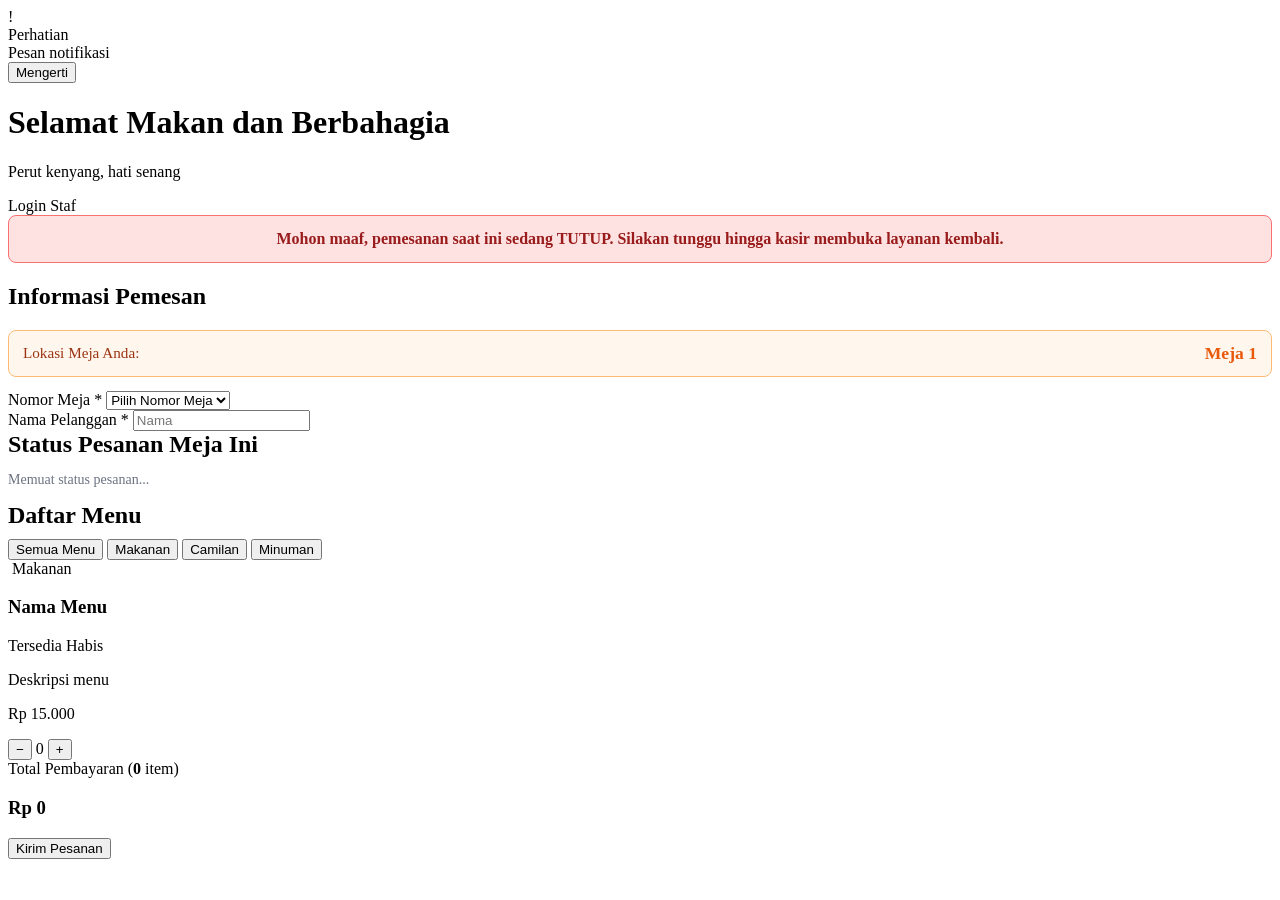
<file: pemesanan/src/main/resources/templates/index.html>
<!DOCTYPE html>
<html lang="id" xmlns:th="http://www.thymeleaf.org">
<head>
    <meta charset="UTF-8">
    <meta name="viewport" content="width=device-width, initial-scale=1.0">
    <title>Restoran Mahal — Pemesanan Digital</title>
    <link rel="icon" href="data:,">
    <link rel="stylesheet" th:href="@{/css/style.css}">
</head>
<body>
<!-- Container Toast Notification -->
<div id="ui-toast-container" class="ui-toast-container"></div>

<!-- Kustom UI Notifikasi -->
<div id="ui-alert-modal" class="ui-modal-overlay">
    <div class="ui-modal-box">
        <div id="ui-alert-icon" class="ui-modal-icon warning">!</div>
        <div id="ui-alert-title" class="ui-modal-title">Perhatian</div>
        <div id="ui-alert-message" class="ui-modal-message">Pesan notifikasi</div>
        <div class="ui-modal-actions">
            <button type="button" id="ui-alert-ok" class="ui-btn-confirm">Mengerti</button>
        </div>
    </div>
</div>

<header class="navbar">
    <div class="container nav-content">
        <div>
            <h1>Selamat Makan dan Berbahagia</h1>
            <p class="subtitle">Perut kenyang, hati senang</p>
        </div>
        <a th:href="@{/login}" class="btn-staff">Login Staf</a>
    </div>
</header>

<main class="container main-content">
    <!-- Banner saat restoran sedang tutup -->
    <div th:if="${isBuka == false}"
         style="background: #fee2e2; border: 1px solid #f87171; color: #991b1b; padding: 14px; border-radius: 8px; margin-bottom: 16px; text-align: center; font-weight: 600;">
        Mohon maaf, pemesanan saat ini sedang TUTUP. Silakan tunggu hingga kasir membuka layanan kembali.
    </div>

    <!-- Informasi Pemesanan -->
    <section class="card customer-card">
        <h2>Informasi Pemesan</h2>

        <!-- Saat masuk dari scan QR -->
        <div th:if="${mejaTerpilih != null}"
             style="margin-bottom: 14px; padding: 12px 14px; background: #fff7ed; border: 1px solid #fdba74; border-radius: 8px; display: flex; align-items: center; justify-content: space-between;">
            <span style="font-size: 0.95rem; color: #9a3412;">Lokasi Meja Anda:</span>
            <strong style="font-size: 1.1rem; color: #ea580c;" th:text="'Meja ' + ${mejaTerpilih.nomor_meja}">Meja 1</strong>
        </div>

        <div class="form-row">
            <div class="form-group" th:hidden="${mejaTerpilih != null}">
                <label for="select-meja">Nomor Meja <span class="required">*</span></label>
                <select id="select-meja" required>
                    <option value=""> Pilih Nomor Meja </option>
                    <option th:each="m : ${daftarMeja}"
                            th:value="${m.id_meja}"
                            th:data-kode="${m.kode_qr}"
                            th:selected="${mejaTerpilih != null and mejaTerpilih.id_meja == m.id_meja}"
                            th:text="'Meja ' + ${m.nomor_meja}">
                        Meja 1
                    </option>
                </select>
            </div>

            <div class="form-group" th:style="${mejaTerpilih != null ? 'grid-column: 1 / -1;' : ''}">
                <label for="input-nama">Nama Pelanggan <span class="required">*</span></label>
                <input type="text" id="input-nama" placeholder="Nama" required>
            </div>
        </div>
    </section>

    <!-- Status Pesanan Meja -->
    <section class="card tracking-section" id="tracking-section"
             th:data-kode-qr="${mejaTerpilih != null ? mejaTerpilih.kode_qr : ''}">
        <div style="display: flex; justify-content: space-between; align-items: center;">
            <h2 style="margin: 0;">Status Pesanan Meja Ini</h2>
        </div>
        <div id="daftar-status-pesanan" style="margin-top: 10px;">
            <p style="color: #6b7280; font-size: 14px;">Memuat status pesanan...</p>
        </div>
    </section>

    <!-- Daftar menu dengan kategori, foto, dan deskripsi -->
    <section class="menu-section">
        <div style="display: flex; justify-content: space-between; align-items: center; flex-wrap: wrap; gap: 8px; margin-bottom: 10px;">
            <h2 style="margin: 0;">Daftar Menu</h2>
        </div>

        <!-- FILTER KATEGORI MENU -->
        <div class="category-tabs">
            <button type="button" class="btn-filter-kat active" data-kategori="semua">Semua Menu</button>
            <button type="button" class="btn-filter-kat" data-kategori="Makanan">Makanan</button>
            <button type="button" class="btn-filter-kat" data-kategori="Camilan">Camilan</button>
            <button type="button" class="btn-filter-kat" data-kategori="Minuman">Minuman</button>
        </div>

        <div class="menu-grid">
            <div class="card menu-item"
                 th:each="item : ${daftarMenu}"
                 th:classappend="${item.tersedia != true or item.stok == null or item.stok <= 0} ? 'menu-habis' : ''"
                 th:data-id="${item.id_menu}"
                 th:data-nama="${item.nama_menu}"
                 th:data-kategori="${item.kategori != null ? item.kategori : 'Lainnya'}"
                 th:data-harga="${item.harga}"
                 th:data-stok="${item.stok != null ? item.stok : 0}">

                <!-- Foto menu dan base deskripsi -->
                <div class="menu-img-wrapper">
                    <img class="menu-img"
                         th:src="${item.gambar != null and !item.gambar.isEmpty() ? '/images/' + item.gambar : 'https://placehold.co/400x250/e5e7eb/6b7280?text=Menu'}"
                         th:alt="${item.nama_menu}">
                    <span class="badge-kategori"
                          th:text="${item.kategori != null and !item.kategori.isEmpty() ? item.kategori : 'Menu'}">
                            Makanan
                        </span>
                </div>

                <!-- Detail Menu -->
                <div class="menu-body">
                    <div class="menu-info">
                        <div class="menu-header">
                            <h3 class="menu-title" th:text="${item.nama_menu}">Nama Menu</h3>
                            <span class="badge-status tersedia"
                                  th:if="${item.tersedia == true and item.stok != null and item.stok > 0}"
                                  th:text="'Tersedia (' + ${item.stok} + ')'">Tersedia</span>
                            <span class="badge-status habis"
                                  th:if="${item.tersedia != true or item.stok == null or item.stok <= 0}">Habis</span>
                        </div>

                        <p class="menu-desc"
                           th:text="${item.deskripsi != null and !item.deskripsi.isEmpty() ? item.deskripsi : 'Menu spesial khas Restoran Mahal.'}">
                            Deskripsi menu
                        </p>

                        <p class="menu-price" th:text="'Rp ' + ${#numbers.formatInteger(item.harga, 1, 'POINT')}">
                            Rp 15.000
                        </p>
                    </div>

                    <div class="menu-actions">
                        <div class="qty-control">
                            <button type="button" class="btn-qty btn-minus"
                                    th:disabled="${item.tersedia != true or item.stok == null or item.stok <= 0 or isBuka == false}">−</button>
                            <span class="qty-val">0</span>
                            <button type="button" class="btn-qty btn-plus"
                                    th:disabled="${item.tersedia != true or item.stok == null or item.stok <= 0 or isBuka == false}">+</button>
                        </div>
                    </div>
                </div>
            </div>
        </div>
    </section>
</main>

<!-- Checkout Bar -->
<footer class="checkout-bar">
    <div class="container checkout-content">
        <div class="checkout-summary">
            <span>Total Pembayaran (<strong id="total-item">0</strong> item)</span>
            <h3 id="total-harga">Rp 0</h3>
        </div>
        <button type="button" id="btn-pesan" class="btn-primary"
                th:disabled="${isBuka == false}"
                th:text="${isBuka == false ? 'Pemesanan Tutup' : 'Kirim Pesanan'}">
            Kirim Pesanan
        </button>
    </div>
</footer>

<!-- Konfirmasi pesanan, pembayaran, dan catatan-->
<div id="modal-konfirmasi" style="display: none; position: fixed; inset: 0; background: rgba(0,0,0,0.55); z-index: 999; align-items: center; justify-content: center; padding: 16px;">
    <div style="background: #fff; border-radius: 12px; max-width: 480px; width: 100%; padding: 20px; box-shadow: 0 10px 25px rgba(0,0,0,0.2); max-height: 90vh; overflow-y: auto;">
        <h2 style="margin-top: 0; border-bottom: 1px solid #e5e7eb; padding-bottom: 10px;">Konfirmasi Pesanan</h2>

        <div id="konfirmasi-info-pemesan" style="font-size: 14px; margin-bottom: 12px; color: #374151;"></div>

        <div style="background: #f9fafb; border: 1px solid #e5e7eb; border-radius: 8px; padding: 12px; margin-bottom: 14px;">
            <strong style="font-size: 14px;">Rincian Menu:</strong>
            <ul id="konfirmasi-list-item" style="margin: 8px 0 0 18px; padding: 0; font-size: 14px;"></ul>
        </div>

        <div style="margin-bottom: 12px;">
            <label for="select-pembayaran" style="display: block; font-weight: 600; margin-bottom: 6px; font-size: 14px;">
                Metode Pembayaran <span style="color: red;">*</span>
            </label>
            <select id="select-pembayaran" style="width: 100%; padding: 8px; border-radius: 6px; border: 1px solid #d1d5db;">
                <option value="Tunai (Bayar di Kasir)">Tunai (Bayar di Kasir)</option>
                <option value="QRIS">QRIS</option>
                <option value="Transfer Bank">Transfer Bank</option>
                <option value="E-Wallet (DANA / GoPay / OVO)">E-Wallet (DANA / GoPay / OVO)</option>
            </select>
        </div>

        <div style="margin-bottom: 14px;">
            <label for="input-catatan-umum" style="display: block; font-weight: 600; margin-bottom: 6px; font-size: 14px;">
                Catatan Pesanan (Opsional)
            </label>
            <textarea id="input-catatan-umum" rows="2" placeholder="Contoh: Pedas sedang, es dipisah, atau permintaan khusus lainnya..." style="width: 100%; padding: 8px; border-radius: 6px; border: 1px solid #d1d5db;"></textarea>
        </div>

        <div style="display: flex; justify-content: space-between; align-items: center; font-size: 16px; font-weight: bold; padding-top: 10px; border-top: 1px solid #e5e7eb; margin-bottom: 16px;">
            <span>Total Bayar:</span>
            <span id="konfirmasi-total-harga" style="color: #16a34a;">Rp 0</span>
        </div>

        <div style="display: flex; gap: 10px; justify-content: flex-end;">
            <button type="button" id="btn-batal-konfirmasi" style="padding: 8px 14px; border-radius: 6px; border: 1px solid #d1d5db; background: #fff; cursor: pointer;">Batal</button>
            <button type="button" id="btn-submit-konfirmasi" style="padding: 8px 16px; border-radius: 6px; border: none; background: #16a34a; color: #fff; font-weight: 600; cursor: pointer;">Konfirmasi & Buat Struk</button>
        </div>
    </div>
</div>

<!-- Struk Digital -->
<div id="modal-struk" style="display: none; position: fixed; inset: 0; background: rgba(0,0,0,0.6); z-index: 1000; align-items: center; justify-content: center; padding: 16px;">
    <div style="background: #fff; border-radius: 10px; max-width: 400px; width: 100%; padding: 20px; box-shadow: 0 10px 25px rgba(0,0,0,0.25); font-family: monospace;">
        <div id="area-cetak-struk">
            <div style="text-align: center; border-bottom: 1px dashed #9ca3af; padding-bottom: 10px; margin-bottom: 10px;">
                <h3 style="margin: 0; font-size: 18px;">RESTORAN MAHAL</h3>
                <p style="margin: 4px 0 0; font-size: 12px;">Struk Pemesanan Digital</p>
            </div>
            <div id="struk-meta" style="font-size: 12px; line-height: 1.6; border-bottom: 1px dashed #9ca3af; padding-bottom: 8px; margin-bottom: 8px;"></div>
            <div id="struk-items" style="font-size: 12px; line-height: 1.6; border-bottom: 1px dashed #9ca3af; padding-bottom: 8px; margin-bottom: 8px;"></div>
            <div id="struk-footer" style="font-size: 12px; line-height: 1.6;"></div>
            <p style="text-align: center; font-size: 11px; margin-top: 14px; color: #4b5563;">Terima kasih! Pesanan Anda sedang diteruskan ke dapur.</p>
        </div>

        <div style="display: flex; gap: 8px; justify-content: center; margin-top: 16px; font-family: sans-serif;">
            <button type="button" id="btn-cetak-struk" style="padding: 8px 14px; border-radius: 6px; border: 1px solid #2563eb; background: #eff6ff; color: #1d4ed8; font-weight: 600; cursor: pointer;">Cetak / Simpan PDF</button>
            <button type="button" id="btn-tutup-struk" style="padding: 8px 16px; border-radius: 6px; border: none; background: #111827; color: #fff; font-weight: 600; cursor: pointer;">Selesai</button>
        </div>
    </div>
</div>

<script th:src="@{/js/customer.js}"></script>
</body>
</html>
</file>
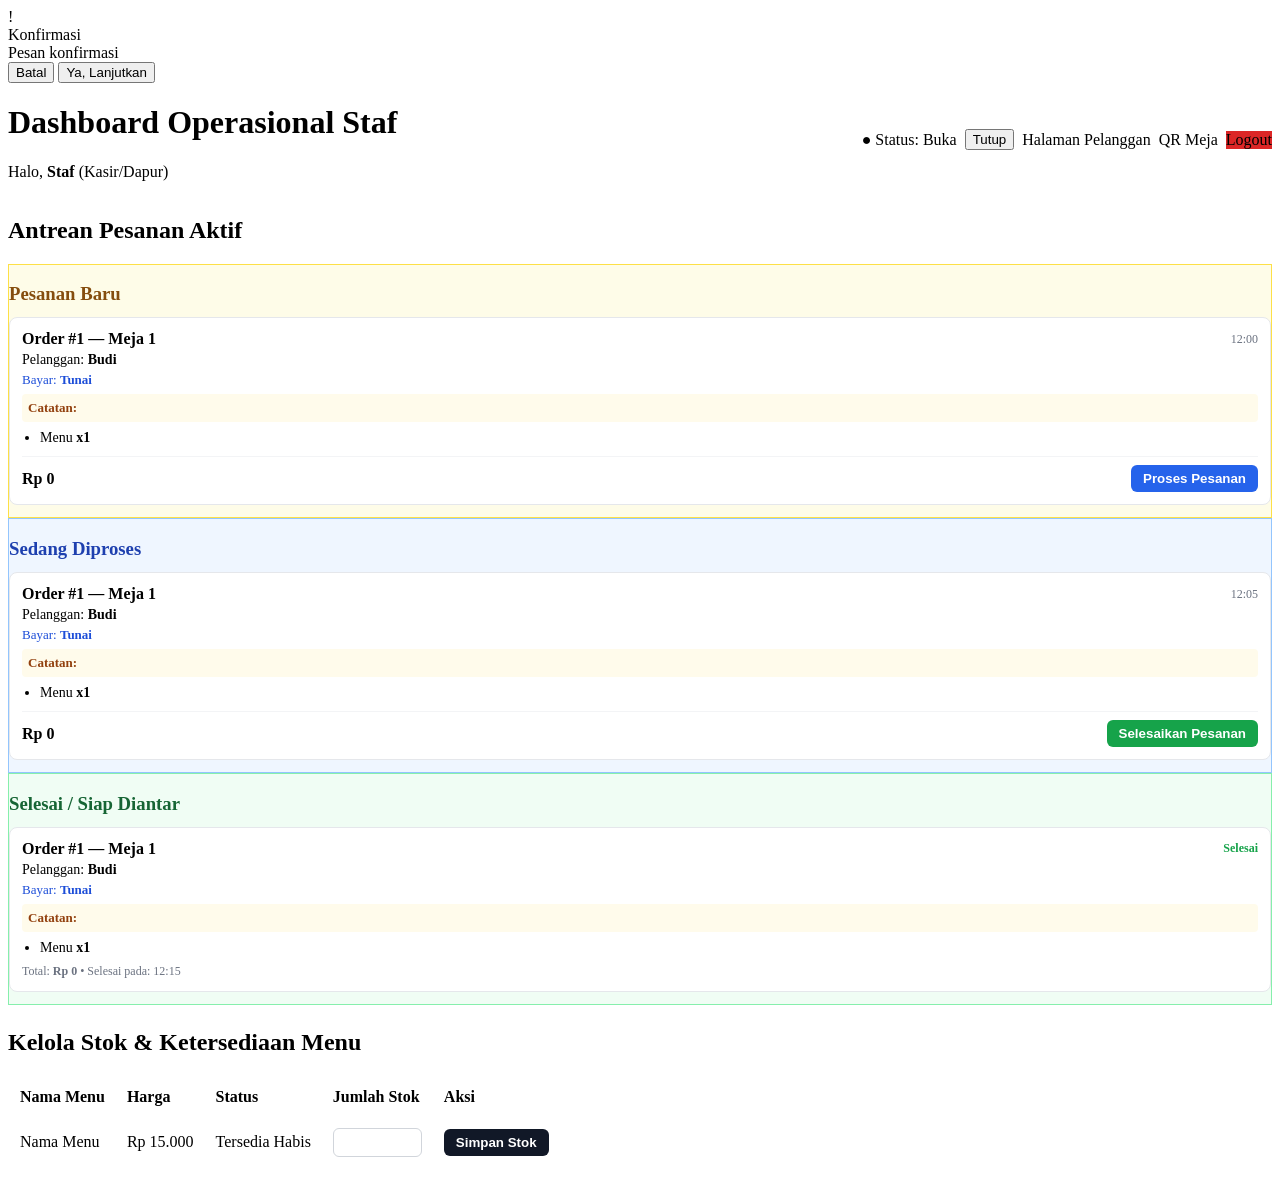
<file: pemesanan/src/main/resources/templates/dashboard.html>
<!DOCTYPE html>
<html lang="id" xmlns:th="http://www.thymeleaf.org">
<head>
    <meta charset="UTF-8">
    <meta name="viewport" content="width=device-width, initial-scale=1.0">
    <title>Dashboard Staf — Restoran Mahal</title>
    <link rel="icon" href="data:,">
    <link rel="stylesheet" th:href="@{/css/style.css}">
</head>
<body>
<!-- Container Toast Notification -->
<div id="ui-toast-container" class="ui-toast-container"></div>

<!-- Kustom UI Konfirmasi & Peringatan Staf -->
<div id="ui-staff-modal" class="ui-modal-overlay">
    <div class="ui-modal-box">
        <div id="ui-staff-icon" class="ui-modal-icon warning">!</div>
        <div id="ui-staff-title" class="ui-modal-title">Konfirmasi</div>
        <div id="ui-staff-message" class="ui-modal-message">Pesan konfirmasi</div>
        <div class="ui-modal-actions">
            <button type="button" id="ui-staff-cancel" class="ui-btn-cancel">Batal</button>
            <button type="button" id="ui-staff-confirm" class="ui-btn-confirm">Ya, Lanjutkan</button>
        </div>
    </div>
</div>

<header class="navbar">
    <div class="container nav-content" style="display: flex; justify-content: space-between; align-items: center;">
        <div>
            <h1>Dashboard Operasional Staf</h1>
            <p class="subtitle">
                Halo, <strong th:text="${staf.nama}">Staf</strong> (<span th:text="${staf.role}">Kasir/Dapur</span>)
            </p>
        </div>
        <div style="display: flex; align-items: center; gap: 8px; flex-wrap: wrap;">
                <span th:text="${isBuka ? '● Status: Buka' : '● Status: Tutup'}"
                      th:style="${isBuka ? 'color: #4ade80; font-weight: 600; font-size: 14px; margin-right: 4px;' : 'color: #f87171; font-weight: 600; font-size: 14px; margin-right: 4px;'}">
                    ● Status: Buka
                </span>

            <button type="button" id="btn-toggle-sesi"
                    th:data-buka="${isBuka}"
                    onclick="prosesToggleOperasional()"
                    th:text="${isBuka ? 'Tutup' : 'Buka'}"
                    th:style="${isBuka ? 'background: #dc2626; color: #fff; border: none; padding: 8px 16px; border-radius: 6px; cursor: pointer; font-weight: 600;' : 'background: #16a34a; color: #fff; border: none; padding: 8px 16px; border-radius: 6px; cursor: pointer; font-weight: 600;'}">
                Tutup
            </button>

            <a th:href="@{/}" class="btn-staff">
                Halaman Pelanggan
            </a>

            <a th:href="@{/qr-meja}" class="btn-staff">
                QR Meja
            </a>

            <a th:href="@{/logout}" class="btn-staff" style="background: #dc2626; border-color: #dc2626;">
                Logout
            </a>


        </div>
    </div>
</header>

<main class="container main-content">
    <!-- Papan Kanban Pesanan -->
    <section class="kanban-section">
        <h2>Antrean Pesanan Aktif</h2>
        <div class="kanban-board">

            <!-- Makanan Baru Dipesan -->
            <div id="kolom-baru" class="kanban-column card" style="background: #fefce8; border: 1px solid #fde047;">
                <h3 style="margin-bottom: 12px; color: #854d0e;">Pesanan Baru</h3>
                <div th:each="p : ${daftarPesanan}" th:if="${p.status == 'baru'}"
                     class="order-card pending-order"
                     style="background: #fff; border: 1px solid #e5e7eb; border-radius: 8px; padding: 12px; margin-bottom: 12px;">
                    <div style="display: flex; justify-content: space-between; align-items: center;">
                        <strong>Order #<span th:text="${p.id_pesanan}">1</span> — Meja <span th:text="${mapNomorMeja[p.id_meja]}">1</span></strong>
                        <span style="font-size: 12px; color: #6b7280;" th:text="${p.waktu_pesan}">12:00</span>
                    </div>
                    <p style="margin: 4px 0; font-size: 14px;">
                        Pelanggan: <strong th:text="${p.nama_pelanggan}">Budi</strong>
                    </p>
                    <p style="margin: 4px 0; font-size: 13px; color: #1d4ed8;">
                        Bayar: <strong th:text="${p.metode_pembayaran != null ? p.metode_pembayaran : 'Tunai'}">Tunai</strong>
                    </p>
                    <p th:if="${p.catatan_pesanan != null and !p.catatan_pesanan.isEmpty()}"
                       style="margin: 6px 0; font-size: 13px; background: #fffbeb; padding: 6px; border-radius: 4px; color: #92400e;">
                        <strong>Catatan:</strong> <span th:text="${p.catatan_pesanan}"></span>
                    </p>

                    <ul style="margin: 8px 0; padding-left: 18px; font-size: 14px;">
                        <li th:each="d : ${mapDetailPesanan[p.id_pesanan]}">
                            <span th:text="${mapNamaMenu[d.id_menu]}">Menu</span>
                            <strong>x<span th:text="${d.jumlah}">1</span></strong>
                        </li>
                    </ul>

                    <div style="display: flex; justify-content: space-between; align-items: center; margin-top: 10px; padding-top: 8px; border-top: 1px solid #f3f4f6;">
                        <strong>Rp <span th:text="${#numbers.formatInteger(p.total_harga, 1, 'POINT')}">0</span></strong>
                        <button type="button"
                                class="btn-status"
                                th:data-id="${p.id_pesanan}"
                                data-status="diproses"
                                style="background: #2563eb; color: #fff; border: none; padding: 6px 12px; border-radius: 6px; cursor: pointer; font-weight: 600;">
                            Proses Pesanan
                        </button>
                    </div>
                </div>
            </div>

            <!-- Makanan Sedang Diproses -->
            <div id="kolom-diproses" class="kanban-column card" style="background: #eff6ff; border: 1px solid #93c5fd;">
                <h3 style="margin-bottom: 12px; color: #1e40af;">Sedang Diproses</h3>
                <div th:each="p : ${daftarPesanan}" th:if="${p.status == 'diproses'}"
                     class="order-card pending-order"
                     style="background: #fff; border: 1px solid #e5e7eb; border-radius: 8px; padding: 12px; margin-bottom: 12px;">
                    <div style="display: flex; justify-content: space-between; align-items: center;">
                        <strong>Order #<span th:text="${p.id_pesanan}">1</span> — Meja <span th:text="${mapNomorMeja[p.id_meja]}">1</span></strong>
                        <span style="font-size: 12px; color: #6b7280;" th:text="${p.waktu_update}">12:05</span>
                    </div>
                    <p style="margin: 4px 0; font-size: 14px;">
                        Pelanggan: <strong th:text="${p.nama_pelanggan}">Budi</strong>
                    </p>
                    <p style="margin: 4px 0; font-size: 13px; color: #1d4ed8;">
                        Bayar: <strong th:text="${p.metode_pembayaran != null ? p.metode_pembayaran : 'Tunai'}">Tunai</strong>
                    </p>
                    <p th:if="${p.catatan_pesanan != null and !p.catatan_pesanan.isEmpty()}"
                       style="margin: 6px 0; font-size: 13px; background: #fffbeb; padding: 6px; border-radius: 4px; color: #92400e;">
                        <strong>Catatan:</strong> <span th:text="${p.catatan_pesanan}"></span>
                    </p>

                    <ul style="margin: 8px 0; padding-left: 18px; font-size: 14px;">
                        <li th:each="d : ${mapDetailPesanan[p.id_pesanan]}">
                            <span th:text="${mapNamaMenu[d.id_menu]}">Menu</span>
                            <strong>x<span th:text="${d.jumlah}">1</span></strong>
                        </li>
                    </ul>

                    <div style="display: flex; justify-content: space-between; align-items: center; margin-top: 10px; padding-top: 8px; border-top: 1px solid #f3f4f6;">
                        <strong>Rp <span th:text="${#numbers.formatInteger(p.total_harga, 1, 'POINT')}">0</span></strong>
                        <button type="button"
                                class="btn-status"
                                th:data-id="${p.id_pesanan}"
                                data-status="selesai"
                                style="background: #16a34a; color: #fff; border: none; padding: 6px 12px; border-radius: 6px; cursor: pointer; font-weight: 600;">
                            Selesaikan Pesanan
                        </button>
                    </div>
                </div>
            </div>

            <!-- Makanan Selesai -->
            <div id="kolom-selesai" class="kanban-column card" style="background: #f0fdf4; border: 1px solid #86efac;">
                <h3 style="margin-bottom: 12px; color: #166534;">Selesai / Siap Diantar</h3>
                <div th:each="p : ${daftarPesanan}" th:if="${p.status == 'selesai'}"
                     class="order-card"
                     style="background: #fff; border: 1px solid #e5e7eb; border-radius: 8px; padding: 12px; margin-bottom: 12px;">
                    <div style="display: flex; justify-content: space-between; align-items: center;">
                        <strong>Order #<span th:text="${p.id_pesanan}">1</span> — Meja <span th:text="${mapNomorMeja[p.id_meja]}">1</span></strong>
                        <span style="font-size: 12px; color: #16a34a; font-weight: 600;">Selesai</span>
                    </div>
                    <p style="margin: 4px 0; font-size: 14px;">
                        Pelanggan: <strong th:text="${p.nama_pelanggan}">Budi</strong>
                    </p>
                    <p style="margin: 4px 0; font-size: 13px; color: #1d4ed8;">
                        Bayar: <strong th:text="${p.metode_pembayaran != null ? p.metode_pembayaran : 'Tunai'}">Tunai</strong>
                    </p>
                    <p th:if="${p.catatan_pesanan != null and !p.catatan_pesanan.isEmpty()}"
                       style="margin: 6px 0; font-size: 13px; background: #fffbeb; padding: 6px; border-radius: 4px; color: #92400e;">
                        <strong>Catatan:</strong> <span th:text="${p.catatan_pesanan}"></span>
                    </p>

                    <ul style="margin: 8px 0; padding-left: 18px; font-size: 14px;">
                        <li th:each="d : ${mapDetailPesanan[p.id_pesanan]}">
                            <span th:text="${mapNamaMenu[d.id_menu]}">Menu</span>
                            <strong>x<span th:text="${d.jumlah}">1</span></strong>
                        </li>
                    </ul>

                    <div style="font-size: 12px; color: #6b7280; margin-top: 6px;">
                        Total: <strong>Rp <span th:text="${#numbers.formatInteger(p.total_harga, 1, 'POINT')}">0</span></strong>
                        • Selesai pada: <span th:text="${p.waktu_update}">12:15</span>
                    </div>
                </div>
            </div>

        </div>
    </section>

    <!-- Menu Kelola Stok -->
    <section class="stock-section card" style="margin-top: 24px;">
        <h2>Kelola Stok & Ketersediaan Menu</h2>
        <table class="stock-table">
            <thead>
            <tr style="border-bottom: 2px solid #e5e7eb; text-align: left;">
                <th style="padding: 10px;">Nama Menu</th>
                <th style="padding: 10px;">Harga</th>
                <th style="padding: 10px;">Status</th>
                <th style="padding: 10px;">Jumlah Stok</th>
                <th style="padding: 10px;">Aksi</th>
            </tr>
            </thead>
            <tbody>
            <tr th:each="m : ${daftarMenu}" style="border-bottom: 1px solid #f3f4f6;">
                <td style="padding: 10px;" th:text="${m.nama_menu}">Nama Menu</td>
                <td style="padding: 10px;" th:text="'Rp ' + ${#numbers.formatInteger(m.harga, 1, 'POINT')}">Rp 15.000</td>
                <td style="padding: 10px;">
                            <span class="badge-status tersedia"
                                  th:if="${m.tersedia and m.stok != null and m.stok > 0}">
                                Tersedia
                            </span>
                    <span class="badge-status habis"
                          th:if="${!m.tersedia or m.stok == null or m.stok <= 0}">
                                Habis
                            </span>
                </td>
                <td style="padding: 10px;">
                    <input type="number"
                           min="0"
                           class="input-stok"
                           th:id="'stok-' + ${m.id_menu}"
                           th:value="${m.stok != null ? m.stok : 0}"
                           style="width: 75px; padding: 6px; border: 1px solid #d1d5db; border-radius: 6px;">
                </td>
                <td style="padding: 10px;">
                    <button type="button"
                            class="btn-toggle btn-simpan-stok"
                            th:data-id="${m.id_menu}"
                            style="background: #111827; color: #fff; border: none; padding: 6px 12px; border-radius: 6px; cursor: pointer; font-weight: 600;">
                        Simpan Stok
                    </button>
                </td>
            </tr>
            </tbody>
        </table>
    </section>
</main>

<script th:src="@{/js/kanban.js}"></script>
<script>
    function showStaffDialog({ title, message, type = "warning", showCancel = true, confirmText = "Ya, Lanjutkan", onConfirm = null }) {
        const modal = document.getElementById("ui-staff-modal");
        const icon = document.getElementById("ui-staff-icon");
        const titleEl = document.getElementById("ui-staff-title");
        const msgEl = document.getElementById("ui-staff-message");
        const btnCancel = document.getElementById("ui-staff-cancel");
        const btnConfirm = document.getElementById("ui-staff-confirm");

        titleEl.textContent = title;
        msgEl.textContent = message;
        icon.className = "ui-modal-icon " + type;
        icon.textContent = type === "danger" ? "!" : (type === "success" ? "✓" : "!");

        btnCancel.style.display = showCancel ? "inline-block" : "none";
        btnConfirm.className = "ui-btn-confirm " + (type === "danger" ? "danger" : (type === "success" ? "success" : ""));
        btnConfirm.textContent = confirmText;

        modal.style.display = "flex";

        btnCancel.onclick = () => {
            modal.style.display = "none";
        };

        btnConfirm.onclick = () => {
            modal.style.display = "none";
            if (typeof onConfirm === "function") onConfirm();
        };
    }

    function prosesToggleOperasional() {
        const btn = document.getElementById("btn-toggle-sesi");
        const sedangBuka = btn.dataset.buka === "true";

        if (sedangBuka) {
            const jumlahPending = document.querySelectorAll(".pending-order").length;
            if (jumlahPending > 0) {
                showStaffDialog({
                    title: "Tidak Dapat Menutup",
                    message: "Masih ada " + jumlahPending + " pesanan yang belum selesai diproses dapur.\nSelesaikan seluruh antrean terlebih dahulu.",
                    type: "danger",
                    showCancel: false,
                    confirmText: "Mengerti"
                });
                return;
            }

            showStaffDialog({
                title: "Tutup Layanan Pemesanan?",
                message: "Seluruh riwayat pesanan saat ini akan dihapus permanen dan pelanggan tidak dapat memesan sampai layanan dibuka kembali.",
                type: "danger",
                showCancel: true,
                confirmText: "Ya, Tutup",
                onConfirm: async () => {
                    btn.disabled = true;
                    btn.textContent = "Memproses...";
                    try {
                        const res = await fetch("/api/sesi/tutup", { method: "POST" });
                        const data = await res.json().catch(() => ({}));
                        if (res.ok) {
                            showStaffDialog({
                                title: "Berhasil Ditutup",
                                message: data.message || "Layanan pemesanan telah ditutup.",
                                type: "success",
                                showCancel: false,
                                confirmText: "OK",
                                onConfirm: () => window.location.reload()
                            });
                        } else {
                            showStaffDialog({
                                title: "Gagal Menutup",
                                message: data.message || "Terjadi kesalahan saat menutup.",
                                type: "danger",
                                showCancel: false,
                                confirmText: "Tutup"
                            });
                            btn.disabled = false;
                            btn.textContent = "Tutup";
                        }
                    } catch (err) {
                        showStaffDialog({
                            title: "Kesalahan Koneksi",
                            message: err.message,
                            type: "danger",
                            showCancel: false,
                            confirmText: "OK"
                        });
                        btn.disabled = false;
                        btn.textContent = "Tutup";
                    }
                }
            });
        } else {
            showStaffDialog({
                title: "Buka Layanan Pemesanan?",
                message: "Pelanggan akan dapat mulai melihat menu dan mengirimkan pesanan.",
                type: "success",
                showCancel: true,
                confirmText: "Ya, Buka",
                onConfirm: async () => {
                    btn.disabled = true;
                    btn.textContent = "Memproses...";
                    try {
                        const res = await fetch("/api/sesi/buka", { method: "POST" });
                        const data = await res.json().catch(() => ({}));
                        if (res.ok) {
                            showStaffDialog({
                                title: "Layanan Dibuka",
                                message: data.message || "Layanan pemesanan sekarang aktif.",
                                type: "success",
                                showCancel: false,
                                confirmText: "OK",
                                onConfirm: () => window.location.reload()
                            });
                        } else {
                            showStaffDialog({
                                title: "Gagal Membuka",
                                message: data.message || "Terjadi kesalahan saat membuka.",
                                type: "danger",
                                showCancel: false,
                                confirmText: "OK"
                            });
                            btn.disabled = false;
                            btn.textContent = "Buka";
                        }
                    } catch (err) {
                        showStaffDialog({
                            title: "Kesalahan Koneksi",
                            message: err.message,
                            type: "danger",
                            showCancel: false,
                            confirmText: "OK"
                        });
                        btn.disabled = false;
                        btn.textContent = "Buka";
                    }
                }
            });
        }
    }
</script>
</body>
</html>
</file>
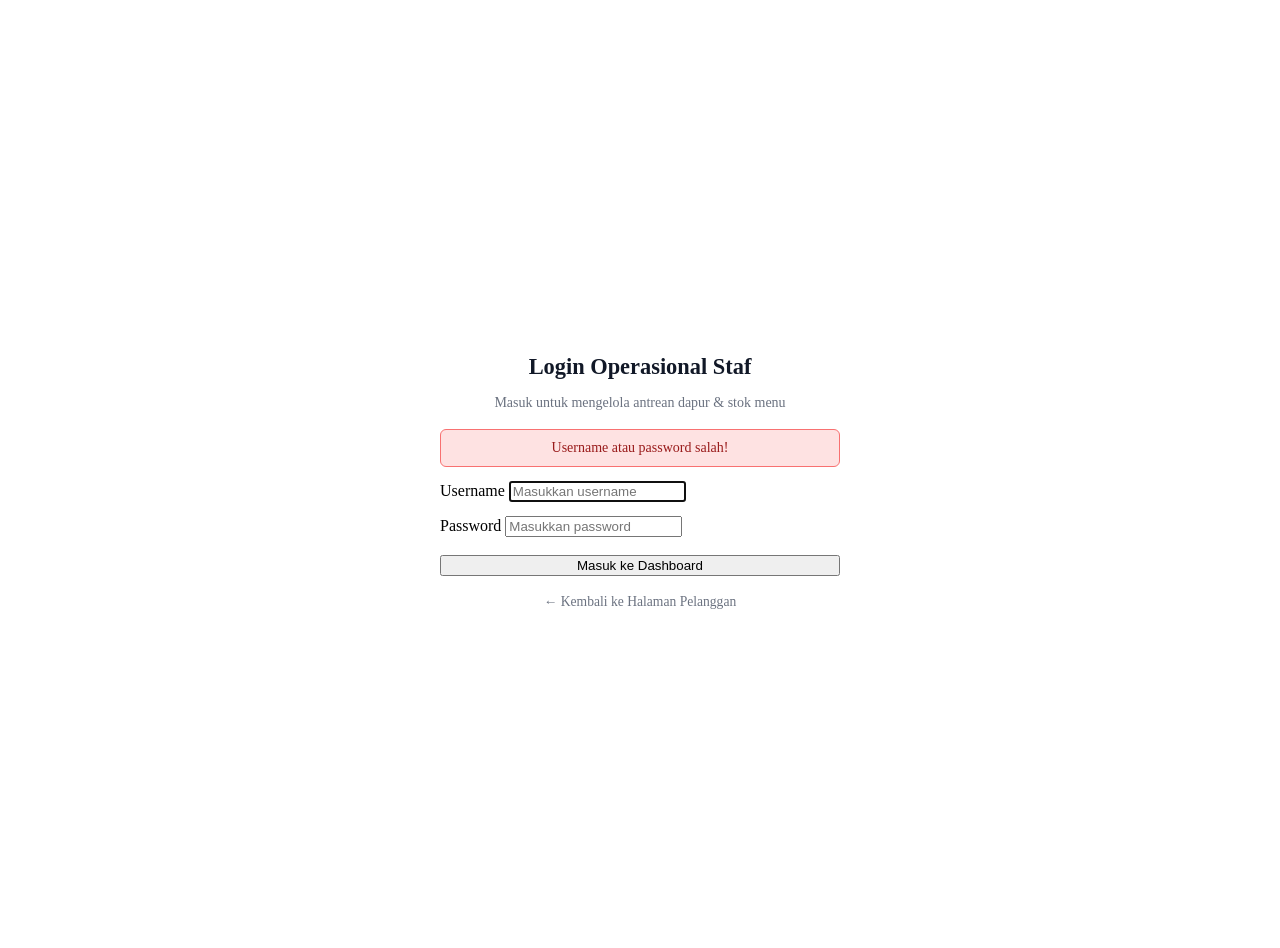
<file: pemesanan/src/main/resources/templates/login.html>
<!DOCTYPE html>
<html lang="id" xmlns:th="http://www.thymeleaf.org">
<head>
    <meta charset="UTF-8">
    <meta name="viewport" content="width=device-width, initial-scale=1.0">
    <title>Login Staf — Restoran Mahal</title>
    <link rel="icon" href="data:,">
    <link rel="stylesheet" th:href="@{/css/style.css}">
</head>
<body style="display: flex; align-items: center; justify-content: center; min-height: 100vh; padding: 16px;">
<div class="card" style="width: 100%; max-width: 400px; padding: 24px;">
    <div style="text-align: center; margin-bottom: 18px;">
        <h1 style="font-size: 1.4rem; color: #111827;">Login Operasional Staf</h1>
        <p style="font-size: 0.875rem; color: #6b7280; margin-top: 4px;">Masuk untuk mengelola antrean dapur & stok menu</p>
    </div>

    <div th:if="${error}"
         style="background: #fee2e2; border: 1px solid #f87171; color: #991b1b; padding: 10px; border-radius: 6px; font-size: 0.875rem; margin-bottom: 14px; text-align: center;"
         th:text="${error}">
        Username atau password salah!
    </div>

    <form th:action="@{/login}" method="post" style="display: flex; flex-direction: column; gap: 14px;">
        <div class="form-group">
            <label for="username">Username</label>
            <input type="text" id="username" name="username" placeholder="Masukkan username" required autofocus>
        </div>

        <div class="form-group">
            <label for="password">Password</label>
            <input type="password" id="password" name="password" placeholder="Masukkan password" required>
        </div>

        <button type="submit" class="btn-primary" style="width: 100%; margin-top: 4px;">Masuk ke Dashboard</button>
    </form>

    <div style="text-align: center; margin-top: 16px;">
        <a th:href="@{/}" style="font-size: 0.85rem; color: #6b7280; text-decoration: none;">← Kembali ke Halaman Pelanggan</a>
    </div>
</div>
</body>
</html>
</file>
